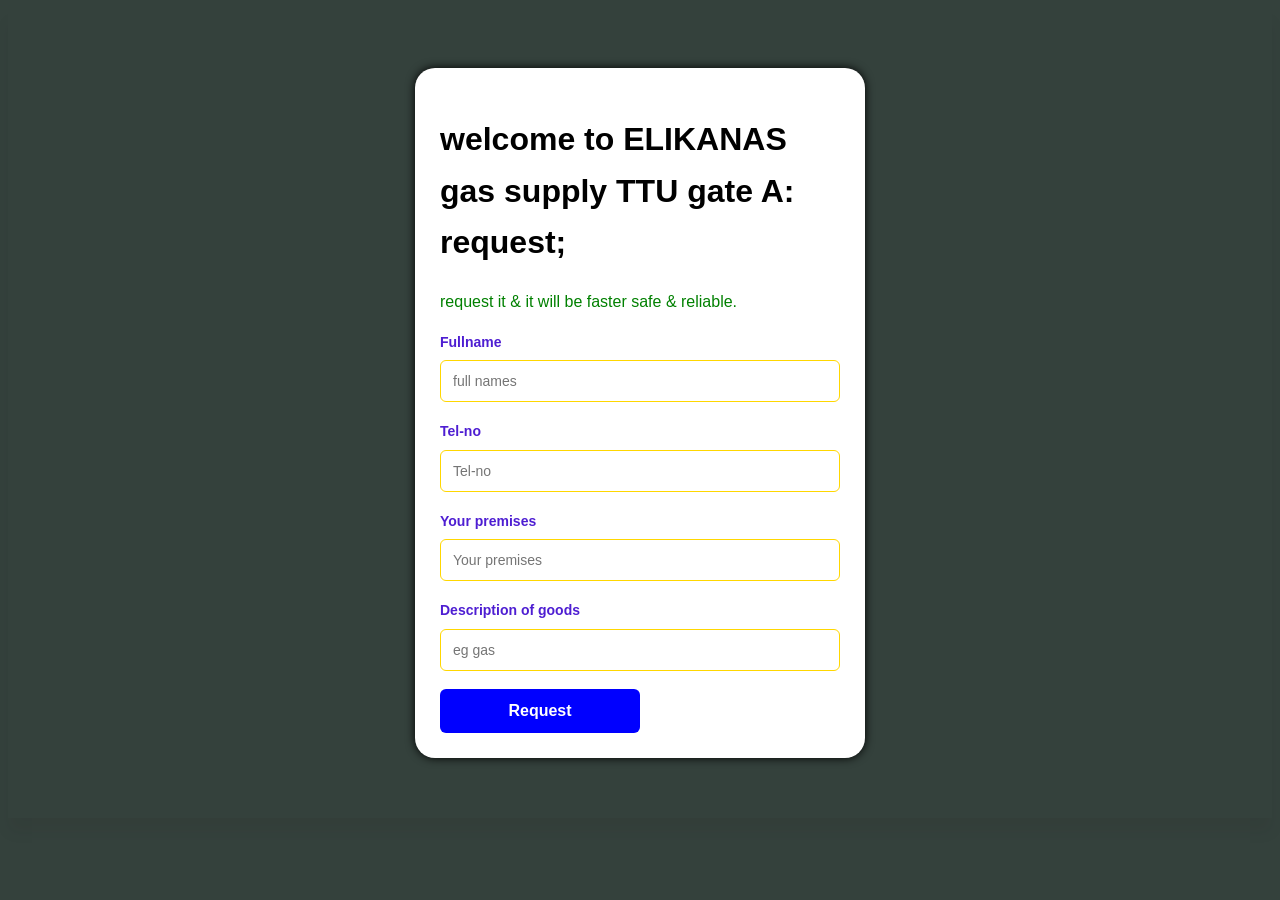
<file: request.html>
<!DOCTYPE html>
<html lang="en">
<head>
     
    <title>Document</title>
    <link rel="stylesheet" href="style.css">
</head>
<body>
    <form action="https://formspree.io/f/xkjjqono" method="POST">
     <div class="form ">
        <h1>welcome to ELIKANAS  gas supply TTU gate A:  request;</h1>
        <p>request it & it will be faster safe & reliable.</p>
        <label for="name">Fullname</label>
        <input type="name" id="name" name="name " placeholder="full names" required>

        <label for="tel-no">Tel-no</label>
        <input type="tel-no" id="tel-no " name="tel-no" placeholder="Tel-no" required>

        <label for="your premises">Your premises</label>
        <input type="premoses" id="premises" name="premises" placeholder="Your premises" required>

        <label for="description">Description of goods </label>
        <input type="description" id="description" name="description" placeholder="eg gas " required>

        <button type=" submit"> Request</button>


     </div>
    </form>
    
</body>
</html>
</file>
<file: style.css>
body{
    font-family: Arial,   sans-serif;
    padding: 20px;
    box-shadow: 0 14px 15px rgba(44, 21, 21, 0.05);
    background-color: rgb(52, 65, 60);  
} 
.service{
    display: flex;
    align-items: center;
    gap: 30px;
    margin-bottom: 40px;
    padding: 20px;
    box-shadow: 0 14px 15px rgba(44, 21, 21, 0.05);
    background-color: rgb(228, 166, 166);
    border-radius: 20px;
     
}
.service img{
    width: 50%;
    height: 300px;
    object-fit: cover;
    border-radius:  50%;
    box-shadow: 0 14px 15px rgba(44, 21, 21, 0.05);
}
.description{
    width: 50%;
}
body{
    font-family: 'Segoe UI', Tahoma, Geneva, Verdana, sans-serif;
    background-color: off-white / alabaster;
    color: soft charcoal;
    line-height: 1.6;
}
header{
    display: flex;
    justify-content: flex-end;
    align-items: center;
    padding: 20px 8%;
    background-color: white;
    box-shadow: 0 2px 10px rgba(29, 1, 1, 0.05);
    position: sticky;
    gap:   25px;
    border-radius: 20px; 
    columns: block;
}
nav{
    display: flex;
    gap: 20px;
}
nav a{
    text-decoration: none;
    color: rgb(169, 169, 169);
    font-weight: 600;
    font-size: 1rem;
    text-transform: capitalize;
    transition: color 0.2s ease-in-out;

}
nav a:hover{
    color: safety orange ;
}
.container{
    max-width: 1200px;
    margin: 40px auto;
    padding: 0 20px;
     
}
section.main,section.intro {
    display: flex;
    align-items: center; 
    justify-content: space-between;
    gap: 60px;
    margin-bottom: 80px;
    background-color: white;
    padding: 40px;
    border-radius:  20px;
    box-shadow: 0 4px 20px rgba(0, 0, 0, 0.03);

}
section.main img{
    width:   50%;
    height:   300px;
    border: radius 50%;
    object-fit: cover;
    border-radius: 20px; 
}
section.intro img{
    width: 45%;
    height: auto;
    object-fit: cover;
    border-radius: 12px;
    box-shadow: 0 6px 18px rgba(0, 0, 0, 0.08 );
}
.main  h1  {
    color: blue;
}
.main h2{
    color:  orangered;
    font: bold;   
}
.mech p{
    color: violet;
}
.mech h1{
    color: brown;
}
.description h3{
    color: green;
}
.description p{
    color: purple;
}
.main  a {
    display: inline-block;
    margin-top: 15px;
    padding: 10px 24px;
    background-color:  aquamarine;
    border-radius: 6px;
    text-decoration: none;

}
.form{
    max-width: 400px;
    margin: 40px auto;
    padding: 25px;
    border-radius: 20px;
    background-color: white;
    box-shadow: 0 0 10px black;
    display: center;
}
.form label{
    display: block;
    margin-bottom: 7px;
    color: rgb(78, 30, 210);
    font-weight: bold;
    font-size: 14px;
}
.form input{
    width: 100%;
    padding: 12px;
    margin-bottom: 18px;
    border-radius: 6px;
    box-sizing: border-box;
    font-size: 14px;
    border: 1px solid gold;
}
.form button{
    width: 50%;
    padding: 13px;
    background: blue;
    color: white;
    border: none;
    border-radius: 6px;
    font-size: 16px;
    font-weight: bold;
    cursor: pointer;
    transition: 0.3s;
    align-items: center;
}
.form button:hover{
    background: greenyellow;
}
.form input:focus{
    outline: none;
    box-shadow: 0 0 5px rgba(22, 119, 210, 0.2 );
    border-color: peru;
}
.form p{
    color: green;
}
</file>
